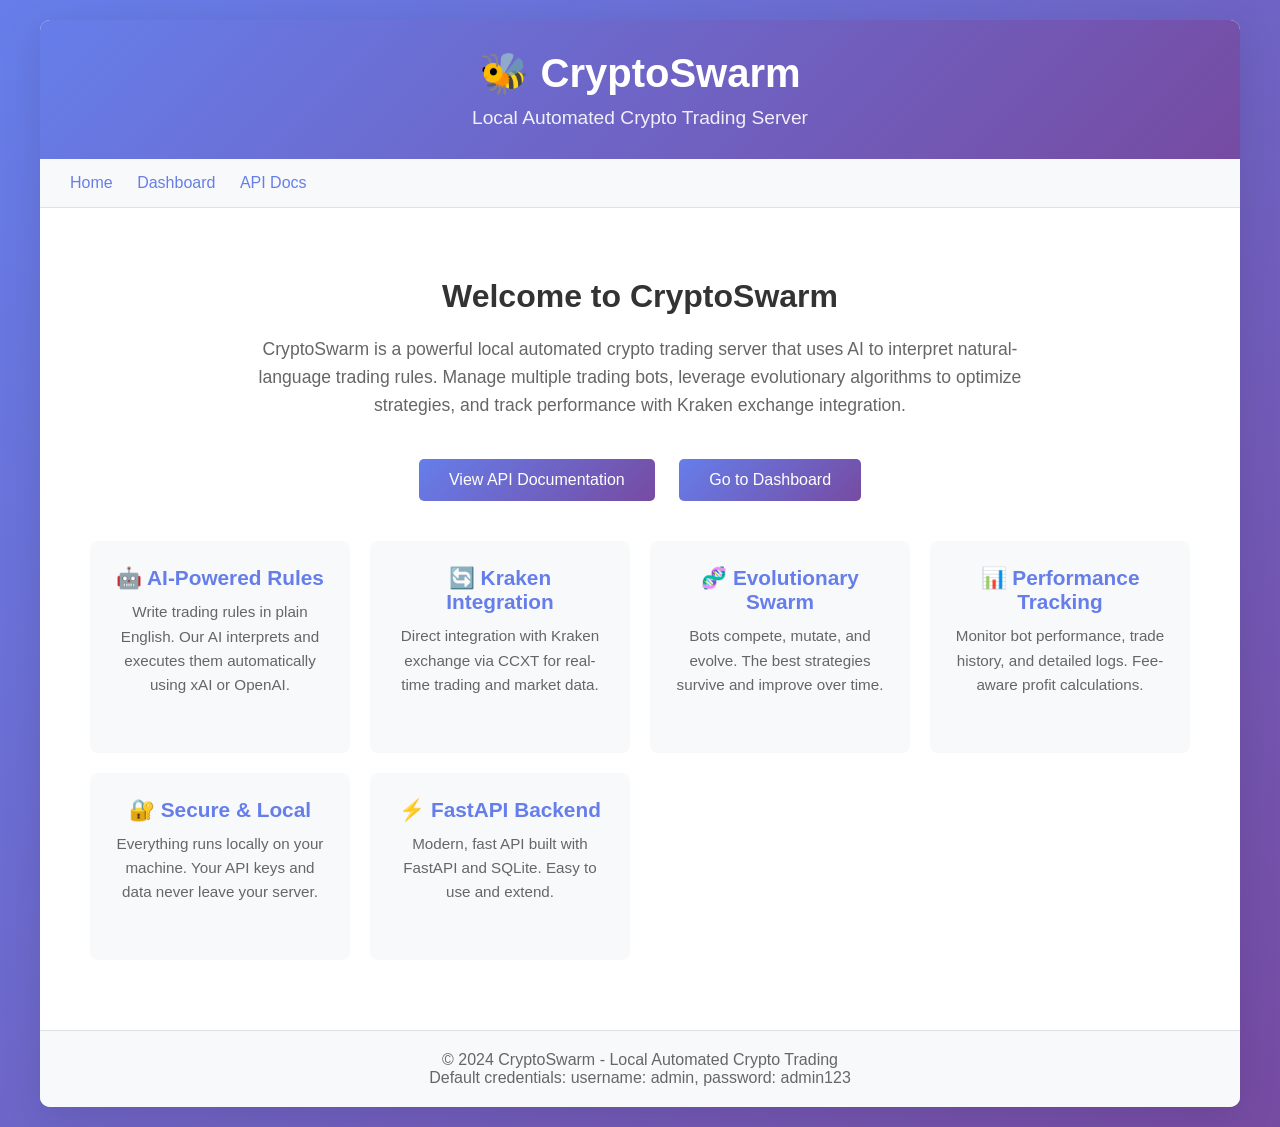
<file: templates/index.html>
<!DOCTYPE html>
<html lang="en">
<head>
    <meta charset="UTF-8">
    <meta name="viewport" content="width=device-width, initial-scale=1.0">
    <title>CryptoSwarm - Automated Crypto Trading</title>
    <link rel="stylesheet" href="/static/css/style.css">
    <style>
        * {
            margin: 0;
            padding: 0;
            box-sizing: border-box;
        }
        
        body {
            font-family: 'Segoe UI', Tahoma, Geneva, Verdana, sans-serif;
            background: linear-gradient(135deg, #667eea 0%, #764ba2 100%);
            min-height: 100vh;
            padding: 20px;
        }
        
        .container {
            max-width: 1200px;
            margin: 0 auto;
            background: white;
            border-radius: 10px;
            box-shadow: 0 10px 40px rgba(0, 0, 0, 0.1);
            overflow: hidden;
        }
        
        header {
            background: linear-gradient(135deg, #667eea 0%, #764ba2 100%);
            color: white;
            padding: 30px;
            text-align: center;
        }
        
        header h1 {
            font-size: 2.5em;
            margin-bottom: 10px;
        }
        
        header p {
            font-size: 1.2em;
            opacity: 0.9;
        }
        
        nav {
            background: #f8f9fa;
            padding: 15px 30px;
            border-bottom: 1px solid #dee2e6;
        }
        
        nav a {
            color: #667eea;
            text-decoration: none;
            margin-right: 20px;
            font-weight: 500;
            transition: color 0.3s;
        }
        
        nav a:hover {
            color: #764ba2;
        }
        
        main {
            padding: 30px;
        }
        
        .welcome-section {
            text-align: center;
            padding: 40px 20px;
        }
        
        .welcome-section h2 {
            color: #333;
            margin-bottom: 20px;
            font-size: 2em;
        }
        
        .welcome-section p {
            color: #666;
            font-size: 1.1em;
            line-height: 1.6;
            max-width: 800px;
            margin: 0 auto 30px;
        }
        
        .features {
            display: grid;
            grid-template-columns: repeat(auto-fit, minmax(250px, 1fr));
            gap: 20px;
            margin-top: 30px;
        }
        
        .feature-card {
            background: #f8f9fa;
            padding: 25px;
            border-radius: 8px;
            text-align: center;
            transition: transform 0.3s, box-shadow 0.3s;
        }
        
        .feature-card:hover {
            transform: translateY(-5px);
            box-shadow: 0 5px 20px rgba(0, 0, 0, 0.1);
        }
        
        .feature-card h3 {
            color: #667eea;
            margin-bottom: 10px;
            font-size: 1.3em;
        }
        
        .feature-card p {
            color: #666;
            font-size: 0.95em;
        }
        
        .btn {
            display: inline-block;
            padding: 12px 30px;
            background: linear-gradient(135deg, #667eea 0%, #764ba2 100%);
            color: white;
            text-decoration: none;
            border-radius: 5px;
            font-weight: 500;
            margin: 10px;
            transition: transform 0.3s;
        }
        
        .btn:hover {
            transform: translateY(-2px);
            box-shadow: 0 5px 15px rgba(0, 0, 0, 0.2);
        }
        
        footer {
            background: #f8f9fa;
            padding: 20px;
            text-align: center;
            color: #666;
            border-top: 1px solid #dee2e6;
        }
    </style>
</head>
<body>
    <div class="container">
        <header>
            <h1>🐝 CryptoSwarm</h1>
            <p>Local Automated Crypto Trading Server</p>
        </header>
        
        <nav>
            <a href="/">Home</a>
            <a href="/dashboard">Dashboard</a>
            <a href="/docs">API Docs</a>
        </nav>
        
        <main>
            <div class="welcome-section">
                <h2>Welcome to CryptoSwarm</h2>
                <p>
                    CryptoSwarm is a powerful local automated crypto trading server that uses AI to interpret 
                    natural-language trading rules. Manage multiple trading bots, leverage evolutionary algorithms 
                    to optimize strategies, and track performance with Kraken exchange integration.
                </p>
                
                <div>
                    <a href="/docs" class="btn">View API Documentation</a>
                    <a href="/dashboard" class="btn">Go to Dashboard</a>
                </div>
                
                <div class="features">
                    <div class="feature-card">
                        <h3>🤖 AI-Powered Rules</h3>
                        <p>Write trading rules in plain English. Our AI interprets and executes them automatically using xAI or OpenAI.</p>
                    </div>
                    
                    <div class="feature-card">
                        <h3>🔄 Kraken Integration</h3>
                        <p>Direct integration with Kraken exchange via CCXT for real-time trading and market data.</p>
                    </div>
                    
                    <div class="feature-card">
                        <h3>🧬 Evolutionary Swarm</h3>
                        <p>Bots compete, mutate, and evolve. The best strategies survive and improve over time.</p>
                    </div>
                    
                    <div class="feature-card">
                        <h3>📊 Performance Tracking</h3>
                        <p>Monitor bot performance, trade history, and detailed logs. Fee-aware profit calculations.</p>
                    </div>
                    
                    <div class="feature-card">
                        <h3>🔐 Secure & Local</h3>
                        <p>Everything runs locally on your machine. Your API keys and data never leave your server.</p>
                    </div>
                    
                    <div class="feature-card">
                        <h3>⚡ FastAPI Backend</h3>
                        <p>Modern, fast API built with FastAPI and SQLite. Easy to use and extend.</p>
                    </div>
                </div>
            </div>
        </main>
        
        <footer>
            <p>&copy; 2024 CryptoSwarm - Local Automated Crypto Trading</p>
            <p>Default credentials: username: admin, password: admin123</p>
        </footer>
    </div>
</body>
</html>
</file>
<file: static/css/style.css>
/* CryptoSwarm Styles - Extended styles can be added here */

/* Additional utility classes */
.text-center {
    text-align: center;
}

.mt-20 {
    margin-top: 20px;
}

.mb-20 {
    margin-bottom: 20px;
}

/* Responsive adjustments */
@media (max-width: 768px) {
    .dashboard-grid {
        grid-template-columns: 1fr;
    }
    
    .features {
        grid-template-columns: 1fr;
    }
}
</file>
